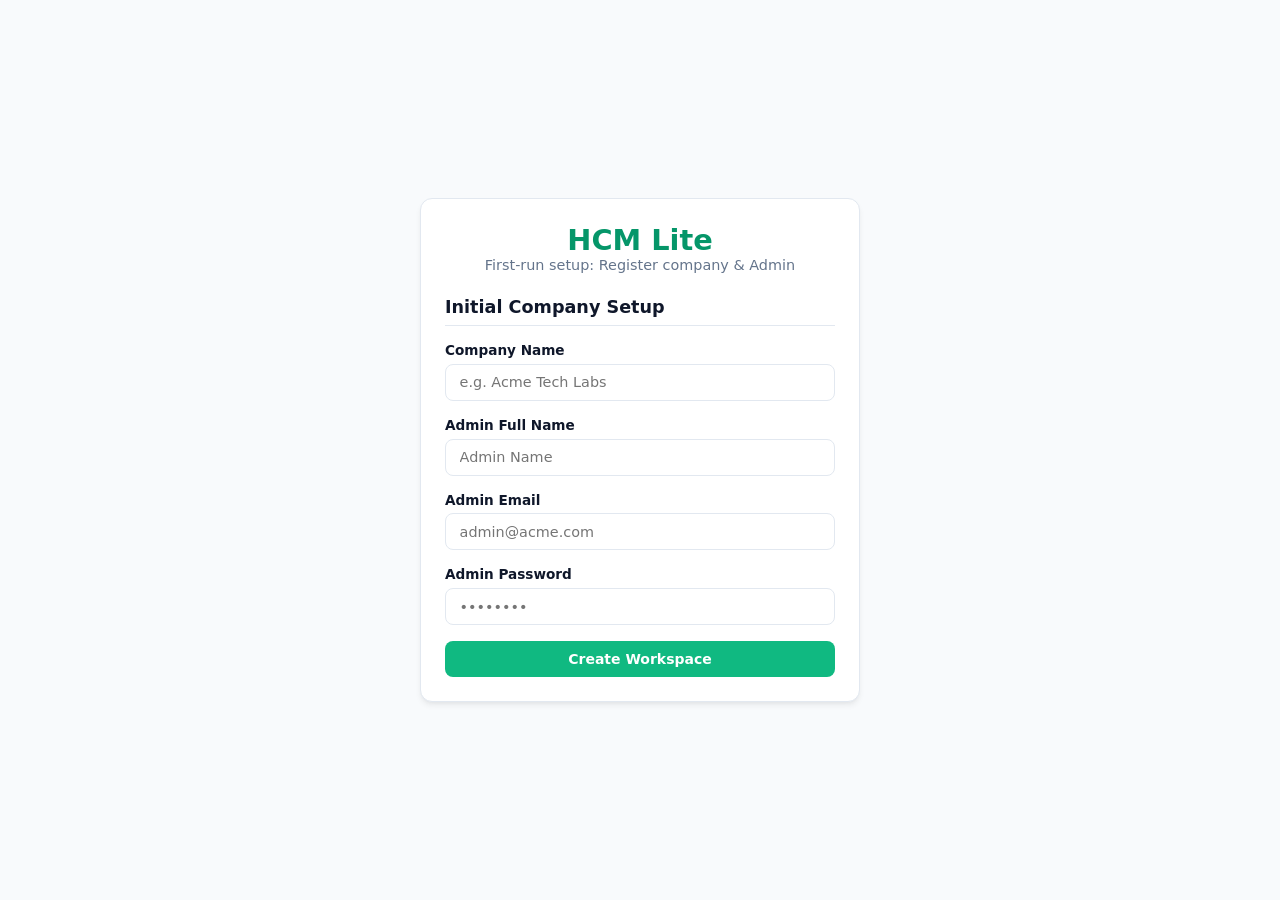
<file: index.html>
<!DOCTYPE html>
<html lang="en">

<head>
    <meta charset="UTF-8">
    <meta name="viewport" content="width=device-width, initial-scale=1.0">
    <title>HCM Lite - Login & Setup</title>
    <link rel="stylesheet" href="css/style.css">
</head>

<body style="display:flex; align-items:center; justify-content:center; min-height:100vh;">

    <div class="card" style="width:100%; max-width:440px; margin:1rem;">
        <div style="text-align: center; margin-bottom: 1.5rem;">
            <h2 style="color:var(--primary-dark); font-size: 1.8rem;">HCM Lite</h2>
            <p id="sub-header" style="color:var(--text-muted); font-size: 0.9rem;">Clean Human Capital Management</p>
        </div>

        <!-- FIRST RUN SETUP FORM -->
        <div id="setup-container" style="display: none;">
            <h3
                style="font-size:1.1rem; margin-bottom:1rem; border-bottom:1px solid var(--border); padding-bottom:0.5rem;">
                Initial Company Setup</h3>
            <form id="setup-form">
                <div class="form-group">
                    <label>Company Name</label>
                    <input type="text" id="setup-company" class="form-control" placeholder="e.g. Acme Tech Labs"
                        required>
                    <span class="field-error" id="err-setup-company"></span>
                </div>
                <div class="form-group">
                    <label>Admin Full Name</label>
                    <input type="text" id="setup-name" class="form-control" placeholder="Admin Name" required>
                </div>
                <div class="form-group">
                    <label>Admin Email</label>
                    <input type="email" id="setup-email" class="form-control" placeholder="admin@acme.com" required>
                    <span class="field-error" id="err-setup-email"></span>
                </div>
                <div class="form-group">
                    <label>Admin Password</label>
                    <input type="password" id="setup-pass" class="form-control" placeholder="••••••••" minlength="4"
                        required>
                </div>
                <button type="submit" class="btn btn-primary" style="width:100%;">Create Workspace</button>
            </form>
        </div>

        <!-- REGULAR LOGIN FORM -->
        <div id="login-container" style="display: none;">
            <form id="login-form">
                <div class="form-group">
                    <label>Email Address</label>
                    <input type="email" id="login-email" class="form-control" placeholder="user@company.com" required>
                </div>
                <div class="form-group">
                    <label>Password</label>
                    <input type="password" id="login-pass" class="form-control" placeholder="••••••••" required>
                </div>
                <div id="login-error" class="field-error" style="margin-bottom:0.8rem; font-size:0.85rem;"></div>
                <button type="submit" class="btn btn-primary" style="width:100%;">Sign In</button>
            </form>
        </div>
    </div>

    <script src="js/storage.js"></script>
    <script src="js/auth.js"></script>
    <script>
        const company = Storage.getCompany();
        const session = Storage.getSession();

        // Route if already logged in
        if (session) {
            window.location.href = session.role === "admin" ? "admin.html" : "employee.html";
        }

        if (!company) {
            // First run setup
            document.getElementById("setup-container").style.display = "block";
            document.getElementById("sub-header").innerText = "First-run setup: Register company & Admin";

            document.getElementById("setup-form").addEventListener("submit", (e) => {
                e.preventDefault();
                const companyName = document.getElementById("setup-company").value.trim();
                const adminName = document.getElementById("setup-name").value.trim();
                const adminEmail = document.getElementById("setup-email").value.trim().toLowerCase();
                const adminPass = document.getElementById("setup-pass").value;

                if (!companyName || !adminName || !adminEmail || !adminPass) return;

                // Save company settings
                Storage.set(STORAGE_KEYS.COMPANY, {
                    name: companyName,
                    officeStart: "09:00",
                    graceMinutes: 15,
                    leaveQuota: 15,
                    workingDays: ["Mon", "Tue", "Wed", "Thu", "Fri"]
                });

                // Save Admin account
                const adminUser = {
                    id: Date.now(),
                    name: adminName,
                    email: adminEmail,
                    password: adminPass,
                    role: "admin",
                    department: "Executive",
                    salary: 100000
                };
                Storage.set(STORAGE_KEYS.USERS, [adminUser]);

                // Auto login
                Auth.login(adminEmail, adminPass);
                window.location.href = "admin.html";
            });
        } else {
            document.getElementById("login-container").style.display = "block";
            document.getElementById("sub-header").innerText = `Sign in to ${company.name}`;

            document.getElementById("login-form").addEventListener("submit", (e) => {
                e.preventDefault();
                const email = document.getElementById("login-email").value;
                const pass = document.getElementById("login-pass").value;
                const res = Auth.login(email, pass);

                if (res.success) {
                    window.location.href = res.role === "admin" ? "admin.html" : "employee.html";
                } else {
                    document.getElementById("login-error").innerText = res.message;
                }
            });
        }
    </script>
</body>

</html>
</file>
<file: css/style.css>
:root {
    --primary: #10b981;
    --primary-dark: #059669;
    --primary-light: #d1fae5;
    --secondary: #6366f1;
    --bg-main: #f8fafc;
    --bg-card: #ffffff;
    --text-main: #0f172a;
    --text-muted: #64748b;
    --border: #e2e8f0;
    --danger: #ef4444;
    --warning: #f59e0b;
    --info: #3b82f6;
    --radius: 12px;
    --shadow: 0 4px 6px -1px rgba(0, 0, 0, 0.07), 0 2px 4px -2px rgba(0, 0, 0, 0.05);
}

[data-theme="dark"] {
    --bg-main: #0f172a;
    --bg-card: #1e293b;
    --text-main: #f8fafc;
    --text-muted: #94a3b8;
    --border: #334155;
    --shadow: 0 4px 6px -1px rgba(0, 0, 0, 0.3);
}

* {
    box-sizing: border-box;
    margin: 0;
    padding: 0;
    font-family: 'Inter', system-ui, -apple-system, BlinkMacSystemFont, "Segoe UI", Roboto, sans-serif;
}

body {
    background-color: var(--bg-main);
    color: var(--text-main);
    min-height: 100vh;
    display: flex;
    flex-direction: column;
}

/* Navbar */
.navbar {
    background-color: var(--bg-card);
    border-bottom: 1px solid var(--border);
    padding: 0.85rem 1.5rem;
    display: flex;
    justify-content: space-between;
    align-items: center;
    position: sticky;
    top: 0;
    z-index: 40;
}

.nav-brand {
    display: flex;
    align-items: center;
    gap: 0.6rem;
    font-size: 1.25rem;
    font-weight: 700;
    color: var(--primary-dark);
    text-decoration: none;
}

.nav-links {
    display: flex;
    gap: 0.75rem;
    align-items: center;
    flex-wrap: wrap;
}

.nav-link {
    color: var(--text-muted);
    text-decoration: none;
    font-size: 0.9rem;
    font-weight: 500;
    padding: 0.4rem 0.75rem;
    border-radius: 8px;
    transition: all 0.2s;
}

.nav-link:hover,
.nav-link.active {
    color: var(--primary-dark);
    background-color: var(--primary-light);
}

/* Layout */
.container {
    max-width: 1200px;
    margin: 1.5rem auto;
    padding: 0 1rem;
    width: 100%;
    flex: 1;
}

/* Cards */
.card {
    background: var(--bg-card);
    border: 1px solid var(--border);
    border-radius: var(--radius);
    padding: 1.5rem;
    box-shadow: var(--shadow);
    margin-bottom: 1.5rem;
}

.card-title {
    font-size: 1.15rem;
    font-weight: 600;
    margin-bottom: 1rem;
    display: flex;
    justify-content: space-between;
    align-items: center;
}

/* Grid */
.grid-4 {
    display: grid;
    grid-template-columns: repeat(auto-fit, minmax(220px, 1fr));
    gap: 1rem;
    margin-bottom: 1.5rem;
}

.grid-2 {
    display: grid;
    grid-template-columns: repeat(auto-fit, minmax(320px, 1fr));
    gap: 1.5rem;
}

.metric-box {
    background: var(--bg-card);
    border: 1px solid var(--border);
    padding: 1.25rem;
    border-radius: var(--radius);
    box-shadow: var(--shadow);
}

.metric-box h4 {
    color: var(--text-muted);
    font-size: 0.85rem;
    text-transform: uppercase;
    margin-bottom: 0.4rem;
}

.metric-box .number {
    font-size: 2rem;
    font-weight: 700;
    color: var(--text-main);
}

/* Buttons */
.btn {
    display: inline-flex;
    align-items: center;
    justify-content: center;
    gap: 0.4rem;
    padding: 0.55rem 1.1rem;
    font-size: 0.875rem;
    font-weight: 600;
    border-radius: 8px;
    cursor: pointer;
    border: 1px solid transparent;
    transition: all 0.2s;
    text-decoration: none;
}

.btn-primary {
    background: var(--primary);
    color: #fff;
}

.btn-primary:hover {
    background: var(--primary-dark);
}

.btn-secondary {
    background: #e2e8f0;
    color: #1e293b;
}

.btn-secondary:hover {
    background: #cbd5e1;
}

.btn-danger {
    background: var(--danger);
    color: #fff;
}

.btn-danger:hover {
    background: #dc2626;
}

.btn-warning {
    background: var(--warning);
    color: #fff;
}

.btn-outline {
    border-color: var(--border);
    background: transparent;
    color: var(--text-main);
}

.btn-sm {
    padding: 0.35rem 0.65rem;
    font-size: 0.8rem;
}

/* Forms */
.form-group {
    margin-bottom: 1rem;
}

.form-group label {
    display: block;
    font-size: 0.85rem;
    font-weight: 600;
    margin-bottom: 0.35rem;
    color: var(--text-main);
}

.form-control {
    width: 100%;
    padding: 0.6rem 0.85rem;
    border: 1px solid var(--border);
    border-radius: 8px;
    background: var(--bg-card);
    color: var(--text-main);
    font-size: 0.9rem;
    transition: border 0.2s;
}

.form-control:focus {
    outline: none;
    border-color: var(--primary);
}

.field-error {
    color: var(--danger);
    font-size: 0.775rem;
    margin-top: 0.25rem;
    display: block;
}

/* Tables */
.table-responsive {
    overflow-x: auto;
}

table {
    width: 100%;
    border-collapse: collapse;
    text-align: left;
    font-size: 0.875rem;
}

table th {
    background-color: rgba(0, 0, 0, 0.02);
    padding: 0.75rem 1rem;
    border-bottom: 2px solid var(--border);
    color: var(--text-muted);
    font-weight: 600;
}

table td {
    padding: 0.75rem 1rem;
    border-bottom: 1px solid var(--border);
}

table tr:hover {
    background-color: rgba(0, 0, 0, 0.015);
}

/* Badges */
.badge {
    display: inline-block;
    padding: 0.25rem 0.6rem;
    border-radius: 9999px;
    font-size: 0.75rem;
    font-weight: 600;
    text-transform: capitalize;
}

.badge-present {
    background: #dcfce7;
    color: #166534;
}

.badge-late {
    background: #fef3c7;
    color: #92400e;
}

.badge-halfday {
    background: #ffedd5;
    color: #9a3412;
}

.badge-absent {
    background: #fee2e2;
    color: #991b1b;
}

.badge-approved {
    background: #dcfce7;
    color: #166534;
}

.badge-pending {
    background: #fef3c7;
    color: #92400e;
}

.badge-rejected {
    background: #fee2e2;
    color: #991b1b;
}

/* Modal */
.modal-overlay {
    position: fixed;
    top: 0;
    left: 0;
    right: 0;
    bottom: 0;
    background: rgba(0, 0, 0, 0.5);
    display: flex;
    align-items: center;
    justify-content: center;
    z-index: 50;
    opacity: 0;
    visibility: hidden;
    transition: all 0.2s ease;
}

.modal-overlay.active {
    opacity: 1;
    visibility: visible;
}

.modal {
    background: var(--bg-card);
    width: 100%;
    max-width: 520px;
    border-radius: var(--radius);
    padding: 1.5rem;
    box-shadow: 0 20px 25px -5px rgba(0, 0, 0, 0.2);
}

/* Smart Helper Chat Box */
.chat-container {
    display: flex;
    flex-direction: column;
    height: 340px;
    border: 1px solid var(--border);
    border-radius: 8px;
    overflow: hidden;
}

.chat-messages {
    flex: 1;
    padding: 1rem;
    overflow-y: auto;
    display: flex;
    flex-direction: column;
    gap: 0.6rem;
    background: rgba(0, 0, 0, 0.01);
}

.chat-bubble {
    max-width: 82%;
    padding: 0.6rem 0.9rem;
    border-radius: 12px;
    font-size: 0.85rem;
    line-height: 1.4;
}

.chat-user {
    align-self: flex-end;
    background: var(--primary);
    color: #fff;
    border-bottom-right-radius: 2px;
}

.chat-bot {
    align-self: flex-start;
    background: var(--bg-card);
    border: 1px solid var(--border);
    color: var(--text-main);
    border-bottom-left-radius: 2px;
}

.chat-input-area {
    display: flex;
    padding: 0.5rem;
    background: var(--bg-card);
    border-top: 1px solid var(--border);
}

/* Camera preview box */
.camera-box {
    width: 100%;
    max-width: 320px;
    height: 240px;
    background: #000;
    border-radius: 8px;
    overflow: hidden;
    position: relative;
    margin: 0 auto 1rem auto;
}

.camera-box video {
    width: 100%;
    height: 100%;
    object-fit: cover;
}

/* Print utilities */
@media print {
    .no-print {
        display: none !important;
    }

    body {
        background: #fff !important;
        color: #000 !important;
    }

    .card {
        box-shadow: none !important;
        border: 1px solid #ccc !important;
    }
}
</file>
